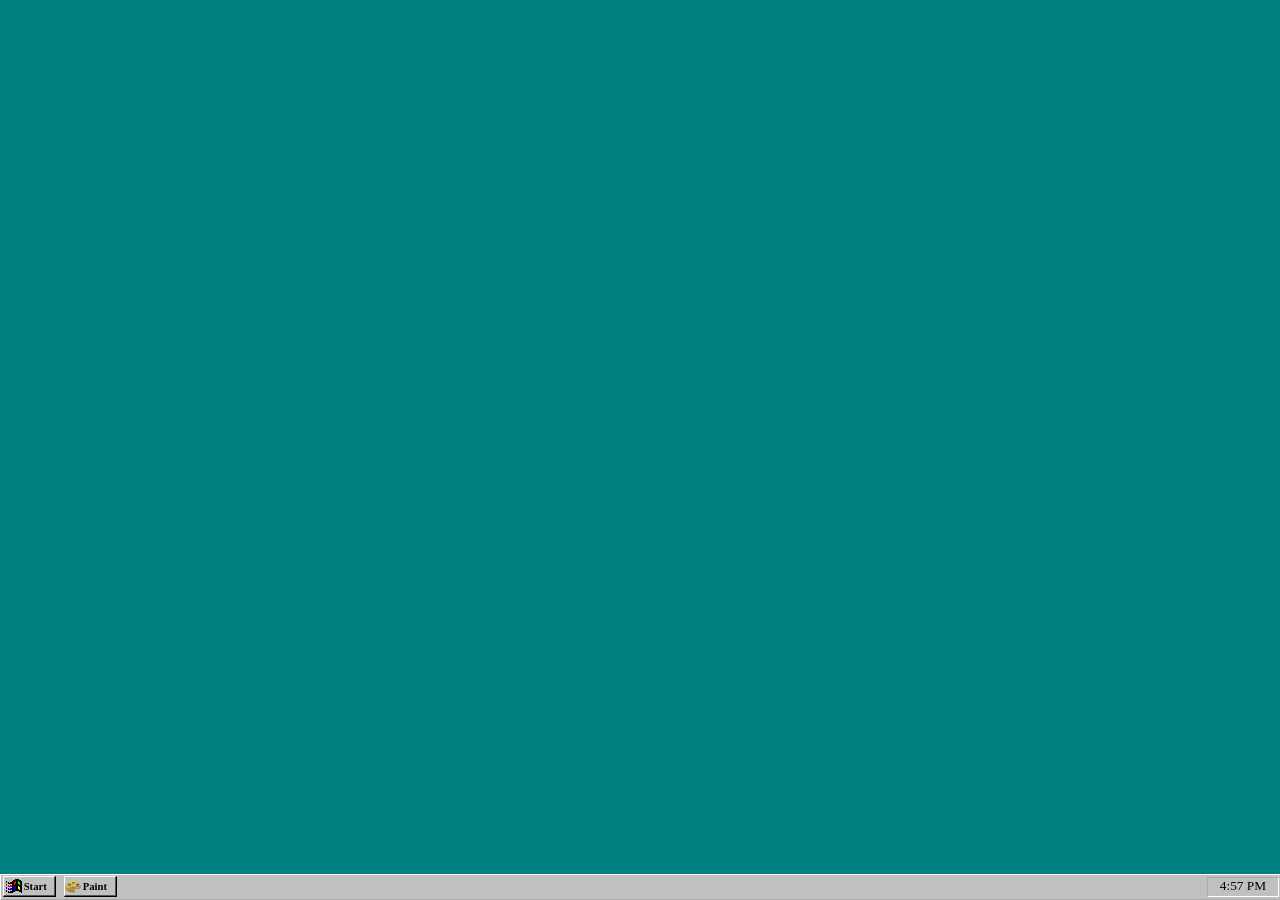
<file: index.htm>
<!DOCTYPE html>
<html>
<head>
	<meta charset="utf-8">
	<link rel="icon" type="image/png" href="system/icons/start.png">
	<title>Windows 95</title>
	<link rel="stylesheet" type="text/css" href="system/win95.css">
	<link rel="stylesheet" type="text/css" href="system/window.css">
	<link rel="stylesheet" type="text/css" href="system/widgets.css">
	<link rel="stylesheet" type="text/css" href="system/taskbar.css">
	<link rel="stylesheet" type="text/css" href="mspaint.css">
	<link rel="stylesheet" type="text/css" href="system/start.css">
	<link rel="stylesheet" type="text/css" href="system/jquery.css">
	<link rel="stylesheet" type="text/css" href="system/bsod.css">
	<link rel="stylesheet" type="text/css" href="system/controls.css">
	<!--<link rel="stylesheet" type="text/css" href="webkit.css">-->
	<script src="system/jquery.js"></script>
	<script src="system/jquery-ui/jquery-ui.min.js"></script>
	<script src="system/win95.js"></script>
	<script src="system/widgets.js"></script>
	<script src="system/clock.js"></script>
</head>
<body onload="updateClock(); setInterval('updateClock()', 1000 );">
	<!--makeWindow('system/icons/start.png', 'Test1', 'tests/iframe.htm', true);-->
	<noscript>
		<div class="bsod_container">
			<div class="bsod_textcont">
				<p class="bsod_title">Windows 95</p>
				<p class="bsod_p">An error has occurred. To continue:</p>
				<p class="bsod_p">Press F5 to restart your computer. If you do this,<br>
					you will lose any unsaved information in all open applications.</p>
					<p class="bsod_p">Error: JAVASCRIPT_NOT_ENABLED</p>
					<p class="bsod_press">Press F5 to continue _</p>
				</div>
			</div>
		</noscript>
		<!-- Taskbar -->
		<div id="win_taskbar">
			<!-- Start Button -->
			<div id="win_start_button">
				<img src="system/icons/start.png" id="win_start_icon" alt="Windows Logo">
				<span id="win_start_text">Start</span>
			</div>
			<!-- Taskbar Buttons -->
			<div id="win_tb_placeholder" type="button" onclick="return win_paint_onclick()">
				<div id="win_paint" type="button">
					<img src="system/images/mspaint.png" id="win_paint_icon">
					<span id="win_paint_text">Paint</span>
				</div>
				<script language="javascript" type="text/javascript">
				function win_paint_onclick()
				{
					window.location.href = "project7.html";
				}
				</script>
			</div><!-- This is here to provide a target for the taskbar addition function -->
			<!--<div class="win_tb_button win_tb_button_inactive" id="win_tb_win_1">
			<div class="win_tb_icon">
			<img src="system/icons/start.png">
		</div>
		<div class="win_tb_text">
		Inactive Window
	</div>
</div>
<div class="win_tb_button win_tb_button_active" id="win_tb_win_2">
<div class="win_tb_icon">
<img src="system/icons/start.png">
</div>
<div class="win_tb_text">
Active Window
</div>
</div>-->

<!-- System Tray -->
<div id="win_systray">
	<span id="win_clock">&nbsp;</span>
</div>
</div>
<!-- Start Menu -->
<div id="win_start">
	<div id="win_start_banner">
		<img src="system/icons/start_banner.png" alt="Windows 95" id="win_start_banner_img">
	</div>
	<!-- Start Menu Top-level List -->
	<div id="win_start_tli_cont">
		<!-- Programs -->
		<div id="win_start_tli_programs" class="win_start_toplevel_item">
			<img src="system/icons/programs24.png" alt="Programs" class="win_start_tliicon">
			<span class="win_start_tlitext"><u>P</u>rograms</span>
		</div>
		<!-- Documents -->
		<div id="win_start_tli_documents" class="win_start_toplevel_item">
			<img src="system/icons/documents24.png" alt="Documents" class="win_start_tliicon">
			<span class="win_start_tlitext"><u>D</u>ocuments</span>
		</div>
		<!-- Settings -->
		<div id="win_start_tli_settings" class="win_start_toplevel_item">
			<img src="system/icons/settings24.png" alt="Settings" class="win_start_tliicon">
			<span class="win_start_tlitext"><u>S</u>ettings</span>
		</div>
		<!-- Find -->
		<div id="win_start_tli_find" class="win_start_toplevel_item">
			<img src="system/icons/find24.png" alt="Find" class="win_start_tliicon">
			<span class="win_start_tlitext"><u>F</u>ind</span>
		</div>
		<!-- Help -->
		<div id="win_start_tli_help" class="win_start_toplevel_item">
			<img src="system/icons/help24.png" alt="Help" class="win_start_tliicon">
			<span class="win_start_tlitext"><u>H</u>elp</span>
		</div>
		<!-- Run -->
		<div id="win_start_tli_run" class="win_start_toplevel_item" onClick="run(true)">
			<img src="system/icons/run24.png" alt="Run..." class="win_start_tliicon">
			<span class="win_start_tlitext"><u>R</u>un...</span>
		</div>
		<!-- Divider -->
		<div class="win_start_divider">
			<div class="win_start_d1"></div>
			<div class="win_start_d2"></div>
		</div>
		<!-- Shut Down -->
		<div id="win_start_tli_shutdown" class="win_start_toplevel_item">
			<img src="system/icons/shutdown24.png" alt="Shut Down..." class="win_start_tliicon">
			<span class="win_start_tlitext">Sh<u>u</u>t Down...</span>
		</div>
	</div>
</div>
<div id="win_container">
	<div id="win_placeholder"></div><!-- This is here to provide a target for the window creation function -->

</div>
<div id="win_overlay">

</div>
</body>
</html>
</file>
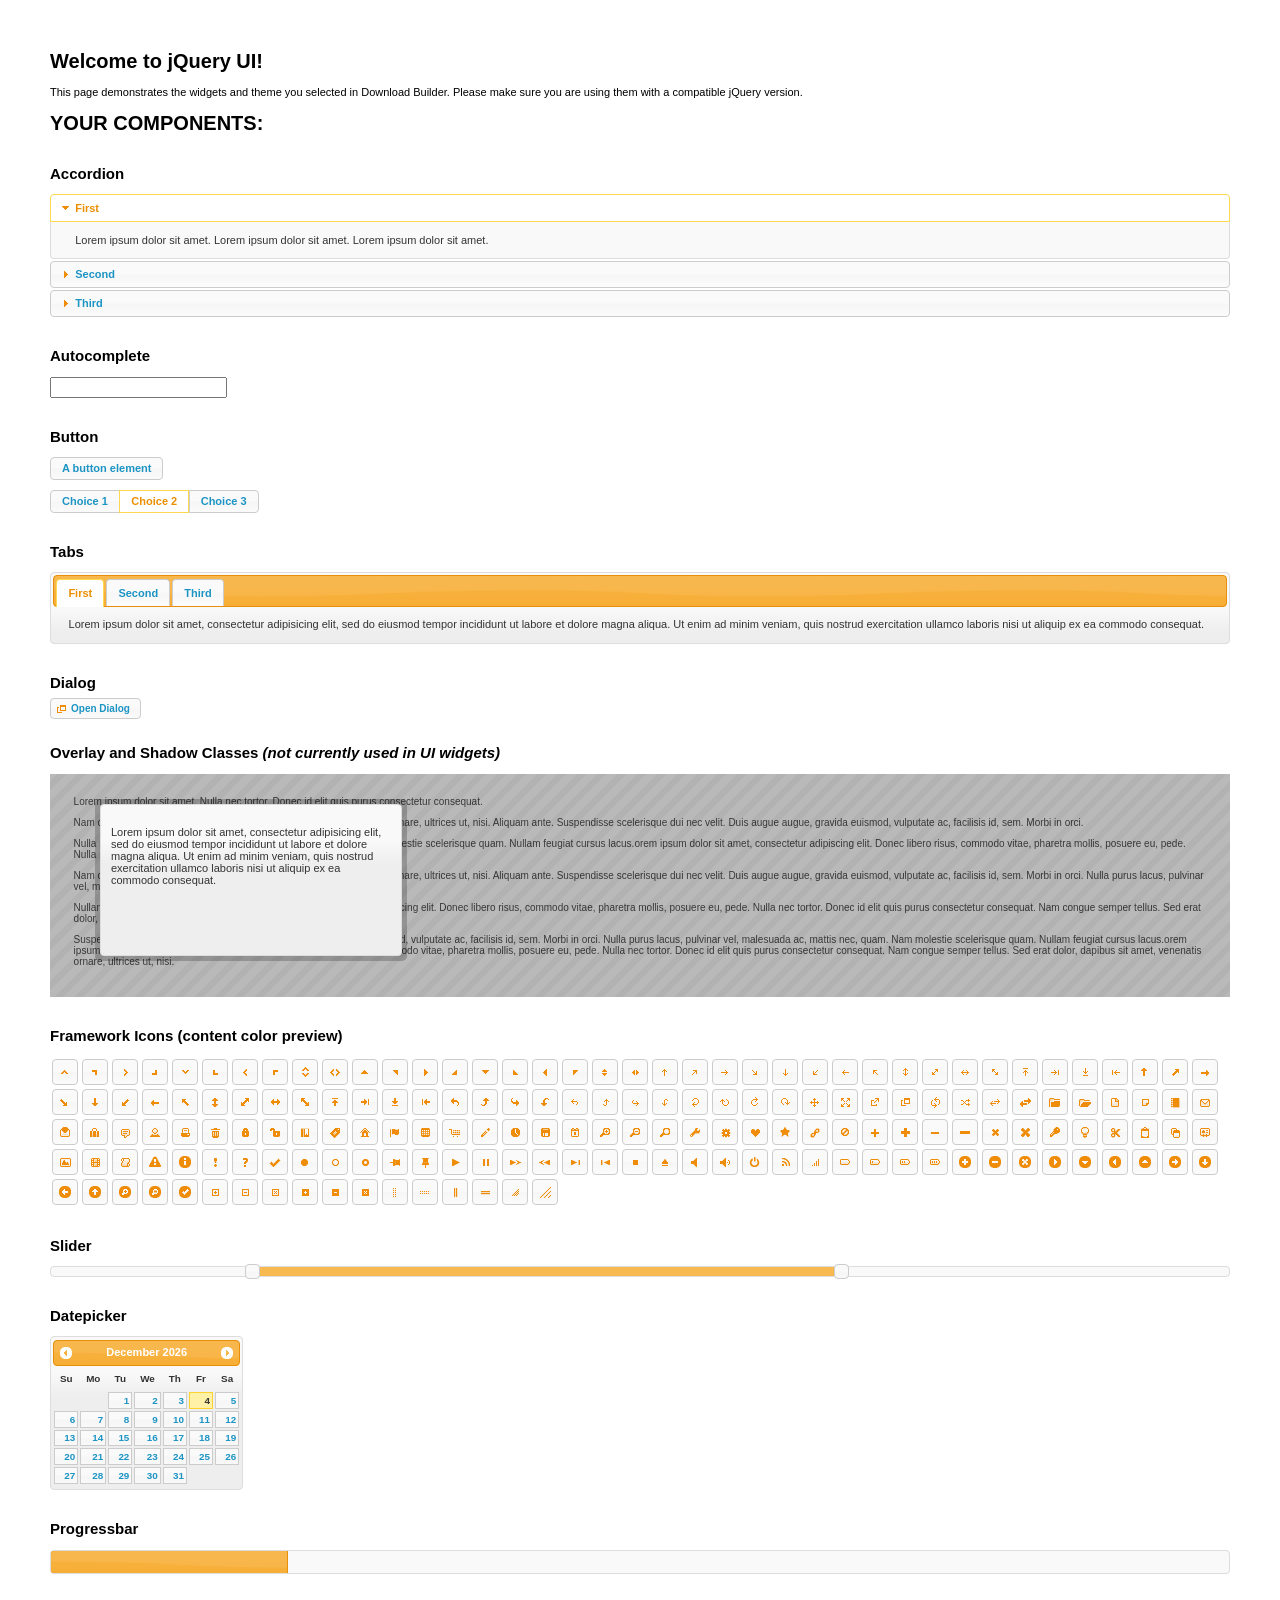
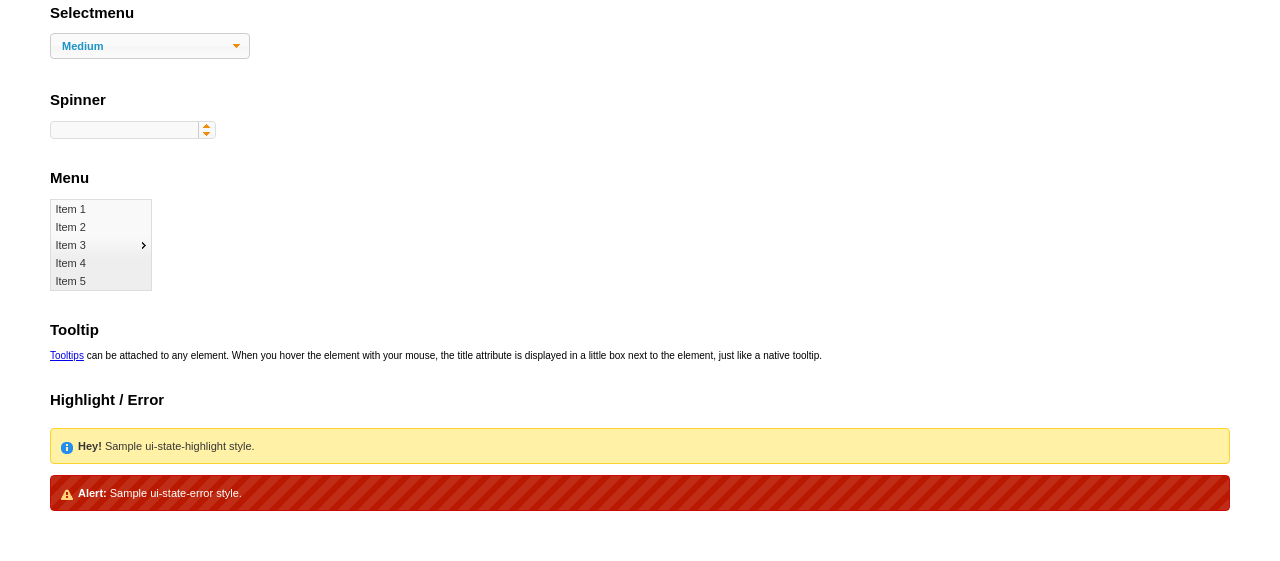
<file: system/jquery-ui/index.html>
<!doctype html>
<html lang="us">
<head>
	<meta charset="utf-8">
	<title>jQuery UI Example Page</title>
	<link href="jquery-ui.css" rel="stylesheet">
	<style>
	body{
		font: 62.5% "Trebuchet MS", sans-serif;
		margin: 50px;
	}
	.demoHeaders {
		margin-top: 2em;
	}
	#dialog-link {
		padding: .4em 1em .4em 20px;
		text-decoration: none;
		position: relative;
	}
	#dialog-link span.ui-icon {
		margin: 0 5px 0 0;
		position: absolute;
		left: .2em;
		top: 50%;
		margin-top: -8px;
	}
	#icons {
		margin: 0;
		padding: 0;
	}
	#icons li {
		margin: 2px;
		position: relative;
		padding: 4px 0;
		cursor: pointer;
		float: left;
		list-style: none;
	}
	#icons span.ui-icon {
		float: left;
		margin: 0 4px;
	}
	.fakewindowcontain .ui-widget-overlay {
		position: absolute;
	}
	select {
		width: 200px;
	}
	</style>
</head>
<body>

<h1>Welcome to jQuery UI!</h1>

<div class="ui-widget">
	<p>This page demonstrates the widgets and theme you selected in Download Builder. Please make sure you are using them with a compatible jQuery version.</p>
</div>

<h1>YOUR COMPONENTS:</h1>


<!-- Accordion -->
<h2 class="demoHeaders">Accordion</h2>
<div id="accordion">
	<h3>First</h3>
	<div>Lorem ipsum dolor sit amet. Lorem ipsum dolor sit amet. Lorem ipsum dolor sit amet.</div>
	<h3>Second</h3>
	<div>Phasellus mattis tincidunt nibh.</div>
	<h3>Third</h3>
	<div>Nam dui erat, auctor a, dignissim quis.</div>
</div>



<!-- Autocomplete -->
<h2 class="demoHeaders">Autocomplete</h2>
<div>
	<input id="autocomplete" title="type &quot;a&quot;">
</div>



<!-- Button -->
<h2 class="demoHeaders">Button</h2>
<button id="button">A button element</button>
<form style="margin-top: 1em;">
	<div id="radioset">
		<input type="radio" id="radio1" name="radio"><label for="radio1">Choice 1</label>
		<input type="radio" id="radio2" name="radio" checked="checked"><label for="radio2">Choice 2</label>
		<input type="radio" id="radio3" name="radio"><label for="radio3">Choice 3</label>
	</div>
</form>



<!-- Tabs -->
<h2 class="demoHeaders">Tabs</h2>
<div id="tabs">
	<ul>
		<li><a href="#tabs-1">First</a></li>
		<li><a href="#tabs-2">Second</a></li>
		<li><a href="#tabs-3">Third</a></li>
	</ul>
	<div id="tabs-1">Lorem ipsum dolor sit amet, consectetur adipisicing elit, sed do eiusmod tempor incididunt ut labore et dolore magna aliqua. Ut enim ad minim veniam, quis nostrud exercitation ullamco laboris nisi ut aliquip ex ea commodo consequat.</div>
	<div id="tabs-2">Phasellus mattis tincidunt nibh. Cras orci urna, blandit id, pretium vel, aliquet ornare, felis. Maecenas scelerisque sem non nisl. Fusce sed lorem in enim dictum bibendum.</div>
	<div id="tabs-3">Nam dui erat, auctor a, dignissim quis, sollicitudin eu, felis. Pellentesque nisi urna, interdum eget, sagittis et, consequat vestibulum, lacus. Mauris porttitor ullamcorper augue.</div>
</div>



<!-- Dialog NOTE: Dialog is not generated by UI in this demo so it can be visually styled in themeroller-->
<h2 class="demoHeaders">Dialog</h2>
<p><a href="#" id="dialog-link" class="ui-state-default ui-corner-all"><span class="ui-icon ui-icon-newwin"></span>Open Dialog</a></p>

<h2 class="demoHeaders">Overlay and Shadow Classes <em>(not currently used in UI widgets)</em></h2>
<div style="position: relative; width: 96%; height: 200px; padding:1% 2%; overflow:hidden;" class="fakewindowcontain">
	<p>Lorem ipsum dolor sit amet,  Nulla nec tortor. Donec id elit quis purus consectetur consequat. </p><p>Nam congue semper tellus. Sed erat dolor, dapibus sit amet, venenatis ornare, ultrices ut, nisi. Aliquam ante. Suspendisse scelerisque dui nec velit. Duis augue augue, gravida euismod, vulputate ac, facilisis id, sem. Morbi in orci. </p><p>Nulla purus lacus, pulvinar vel, malesuada ac, mattis nec, quam. Nam molestie scelerisque quam. Nullam feugiat cursus lacus.orem ipsum dolor sit amet, consectetur adipiscing elit. Donec libero risus, commodo vitae, pharetra mollis, posuere eu, pede. Nulla nec tortor. Donec id elit quis purus consectetur consequat. </p><p>Nam congue semper tellus. Sed erat dolor, dapibus sit amet, venenatis ornare, ultrices ut, nisi. Aliquam ante. Suspendisse scelerisque dui nec velit. Duis augue augue, gravida euismod, vulputate ac, facilisis id, sem. Morbi in orci. Nulla purus lacus, pulvinar vel, malesuada ac, mattis nec, quam. Nam molestie scelerisque quam. </p><p>Nullam feugiat cursus lacus.orem ipsum dolor sit amet, consectetur adipiscing elit. Donec libero risus, commodo vitae, pharetra mollis, posuere eu, pede. Nulla nec tortor. Donec id elit quis purus consectetur consequat. Nam congue semper tellus. Sed erat dolor, dapibus sit amet, venenatis ornare, ultrices ut, nisi. Aliquam ante. </p><p>Suspendisse scelerisque dui nec velit. Duis augue augue, gravida euismod, vulputate ac, facilisis id, sem. Morbi in orci. Nulla purus lacus, pulvinar vel, malesuada ac, mattis nec, quam. Nam molestie scelerisque quam. Nullam feugiat cursus lacus.orem ipsum dolor sit amet, consectetur adipiscing elit. Donec libero risus, commodo vitae, pharetra mollis, posuere eu, pede. Nulla nec tortor. Donec id elit quis purus consectetur consequat. Nam congue semper tellus. Sed erat dolor, dapibus sit amet, venenatis ornare, ultrices ut, nisi. </p>

	<!-- ui-dialog -->
	<div class="ui-overlay"><div class="ui-widget-overlay"></div><div class="ui-widget-shadow ui-corner-all" style="width: 302px; height: 152px; position: absolute; left: 50px; top: 30px;"></div></div>
	<div style="position: absolute; width: 280px; height: 130px;left: 50px; top: 30px; padding: 10px;" class="ui-widget ui-widget-content ui-corner-all">
		<div class="ui-dialog-content ui-widget-content" style="background: none; border: 0;">
			<p>Lorem ipsum dolor sit amet, consectetur adipisicing elit, sed do eiusmod tempor incididunt ut labore et dolore magna aliqua. Ut enim ad minim veniam, quis nostrud exercitation ullamco laboris nisi ut aliquip ex ea commodo consequat.</p>
		</div>
	</div>

</div>

<!-- ui-dialog -->
<div id="dialog" title="Dialog Title">
	<p>Lorem ipsum dolor sit amet, consectetur adipisicing elit, sed do eiusmod tempor incididunt ut labore et dolore magna aliqua. Ut enim ad minim veniam, quis nostrud exercitation ullamco laboris nisi ut aliquip ex ea commodo consequat.</p>
</div>



<h2 class="demoHeaders">Framework Icons (content color preview)</h2>
<ul id="icons" class="ui-widget ui-helper-clearfix">
	<li class="ui-state-default ui-corner-all" title=".ui-icon-carat-1-n"><span class="ui-icon ui-icon-carat-1-n"></span></li>
	<li class="ui-state-default ui-corner-all" title=".ui-icon-carat-1-ne"><span class="ui-icon ui-icon-carat-1-ne"></span></li>
	<li class="ui-state-default ui-corner-all" title=".ui-icon-carat-1-e"><span class="ui-icon ui-icon-carat-1-e"></span></li>
	<li class="ui-state-default ui-corner-all" title=".ui-icon-carat-1-se"><span class="ui-icon ui-icon-carat-1-se"></span></li>
	<li class="ui-state-default ui-corner-all" title=".ui-icon-carat-1-s"><span class="ui-icon ui-icon-carat-1-s"></span></li>
	<li class="ui-state-default ui-corner-all" title=".ui-icon-carat-1-sw"><span class="ui-icon ui-icon-carat-1-sw"></span></li>
	<li class="ui-state-default ui-corner-all" title=".ui-icon-carat-1-w"><span class="ui-icon ui-icon-carat-1-w"></span></li>
	<li class="ui-state-default ui-corner-all" title=".ui-icon-carat-1-nw"><span class="ui-icon ui-icon-carat-1-nw"></span></li>
	<li class="ui-state-default ui-corner-all" title=".ui-icon-carat-2-n-s"><span class="ui-icon ui-icon-carat-2-n-s"></span></li>
	<li class="ui-state-default ui-corner-all" title=".ui-icon-carat-2-e-w"><span class="ui-icon ui-icon-carat-2-e-w"></span></li>
	<li class="ui-state-default ui-corner-all" title=".ui-icon-triangle-1-n"><span class="ui-icon ui-icon-triangle-1-n"></span></li>
	<li class="ui-state-default ui-corner-all" title=".ui-icon-triangle-1-ne"><span class="ui-icon ui-icon-triangle-1-ne"></span></li>
	<li class="ui-state-default ui-corner-all" title=".ui-icon-triangle-1-e"><span class="ui-icon ui-icon-triangle-1-e"></span></li>
	<li class="ui-state-default ui-corner-all" title=".ui-icon-triangle-1-se"><span class="ui-icon ui-icon-triangle-1-se"></span></li>
	<li class="ui-state-default ui-corner-all" title=".ui-icon-triangle-1-s"><span class="ui-icon ui-icon-triangle-1-s"></span></li>
	<li class="ui-state-default ui-corner-all" title=".ui-icon-triangle-1-sw"><span class="ui-icon ui-icon-triangle-1-sw"></span></li>
	<li class="ui-state-default ui-corner-all" title=".ui-icon-triangle-1-w"><span class="ui-icon ui-icon-triangle-1-w"></span></li>
	<li class="ui-state-default ui-corner-all" title=".ui-icon-triangle-1-nw"><span class="ui-icon ui-icon-triangle-1-nw"></span></li>
	<li class="ui-state-default ui-corner-all" title=".ui-icon-triangle-2-n-s"><span class="ui-icon ui-icon-triangle-2-n-s"></span></li>
	<li class="ui-state-default ui-corner-all" title=".ui-icon-triangle-2-e-w"><span class="ui-icon ui-icon-triangle-2-e-w"></span></li>
	<li class="ui-state-default ui-corner-all" title=".ui-icon-arrow-1-n"><span class="ui-icon ui-icon-arrow-1-n"></span></li>
	<li class="ui-state-default ui-corner-all" title=".ui-icon-arrow-1-ne"><span class="ui-icon ui-icon-arrow-1-ne"></span></li>
	<li class="ui-state-default ui-corner-all" title=".ui-icon-arrow-1-e"><span class="ui-icon ui-icon-arrow-1-e"></span></li>
	<li class="ui-state-default ui-corner-all" title=".ui-icon-arrow-1-se"><span class="ui-icon ui-icon-arrow-1-se"></span></li>
	<li class="ui-state-default ui-corner-all" title=".ui-icon-arrow-1-s"><span class="ui-icon ui-icon-arrow-1-s"></span></li>
	<li class="ui-state-default ui-corner-all" title=".ui-icon-arrow-1-sw"><span class="ui-icon ui-icon-arrow-1-sw"></span></li>
	<li class="ui-state-default ui-corner-all" title=".ui-icon-arrow-1-w"><span class="ui-icon ui-icon-arrow-1-w"></span></li>
	<li class="ui-state-default ui-corner-all" title=".ui-icon-arrow-1-nw"><span class="ui-icon ui-icon-arrow-1-nw"></span></li>
	<li class="ui-state-default ui-corner-all" title=".ui-icon-arrow-2-n-s"><span class="ui-icon ui-icon-arrow-2-n-s"></span></li>
	<li class="ui-state-default ui-corner-all" title=".ui-icon-arrow-2-ne-sw"><span class="ui-icon ui-icon-arrow-2-ne-sw"></span></li>
	<li class="ui-state-default ui-corner-all" title=".ui-icon-arrow-2-e-w"><span class="ui-icon ui-icon-arrow-2-e-w"></span></li>
	<li class="ui-state-default ui-corner-all" title=".ui-icon-arrow-2-se-nw"><span class="ui-icon ui-icon-arrow-2-se-nw"></span></li>
	<li class="ui-state-default ui-corner-all" title=".ui-icon-arrowstop-1-n"><span class="ui-icon ui-icon-arrowstop-1-n"></span></li>
	<li class="ui-state-default ui-corner-all" title=".ui-icon-arrowstop-1-e"><span class="ui-icon ui-icon-arrowstop-1-e"></span></li>
	<li class="ui-state-default ui-corner-all" title=".ui-icon-arrowstop-1-s"><span class="ui-icon ui-icon-arrowstop-1-s"></span></li>
	<li class="ui-state-default ui-corner-all" title=".ui-icon-arrowstop-1-w"><span class="ui-icon ui-icon-arrowstop-1-w"></span></li>
	<li class="ui-state-default ui-corner-all" title=".ui-icon-arrowthick-1-n"><span class="ui-icon ui-icon-arrowthick-1-n"></span></li>
	<li class="ui-state-default ui-corner-all" title=".ui-icon-arrowthick-1-ne"><span class="ui-icon ui-icon-arrowthick-1-ne"></span></li>
	<li class="ui-state-default ui-corner-all" title=".ui-icon-arrowthick-1-e"><span class="ui-icon ui-icon-arrowthick-1-e"></span></li>
	<li class="ui-state-default ui-corner-all" title=".ui-icon-arrowthick-1-se"><span class="ui-icon ui-icon-arrowthick-1-se"></span></li>
	<li class="ui-state-default ui-corner-all" title=".ui-icon-arrowthick-1-s"><span class="ui-icon ui-icon-arrowthick-1-s"></span></li>
	<li class="ui-state-default ui-corner-all" title=".ui-icon-arrowthick-1-sw"><span class="ui-icon ui-icon-arrowthick-1-sw"></span></li>
	<li class="ui-state-default ui-corner-all" title=".ui-icon-arrowthick-1-w"><span class="ui-icon ui-icon-arrowthick-1-w"></span></li>
	<li class="ui-state-default ui-corner-all" title=".ui-icon-arrowthick-1-nw"><span class="ui-icon ui-icon-arrowthick-1-nw"></span></li>
	<li class="ui-state-default ui-corner-all" title=".ui-icon-arrowthick-2-n-s"><span class="ui-icon ui-icon-arrowthick-2-n-s"></span></li>
	<li class="ui-state-default ui-corner-all" title=".ui-icon-arrowthick-2-ne-sw"><span class="ui-icon ui-icon-arrowthick-2-ne-sw"></span></li>
	<li class="ui-state-default ui-corner-all" title=".ui-icon-arrowthick-2-e-w"><span class="ui-icon ui-icon-arrowthick-2-e-w"></span></li>
	<li class="ui-state-default ui-corner-all" title=".ui-icon-arrowthick-2-se-nw"><span class="ui-icon ui-icon-arrowthick-2-se-nw"></span></li>
	<li class="ui-state-default ui-corner-all" title=".ui-icon-arrowthickstop-1-n"><span class="ui-icon ui-icon-arrowthickstop-1-n"></span></li>
	<li class="ui-state-default ui-corner-all" title=".ui-icon-arrowthickstop-1-e"><span class="ui-icon ui-icon-arrowthickstop-1-e"></span></li>
	<li class="ui-state-default ui-corner-all" title=".ui-icon-arrowthickstop-1-s"><span class="ui-icon ui-icon-arrowthickstop-1-s"></span></li>
	<li class="ui-state-default ui-corner-all" title=".ui-icon-arrowthickstop-1-w"><span class="ui-icon ui-icon-arrowthickstop-1-w"></span></li>
	<li class="ui-state-default ui-corner-all" title=".ui-icon-arrowreturnthick-1-w"><span class="ui-icon ui-icon-arrowreturnthick-1-w"></span></li>
	<li class="ui-state-default ui-corner-all" title=".ui-icon-arrowreturnthick-1-n"><span class="ui-icon ui-icon-arrowreturnthick-1-n"></span></li>
	<li class="ui-state-default ui-corner-all" title=".ui-icon-arrowreturnthick-1-e"><span class="ui-icon ui-icon-arrowreturnthick-1-e"></span></li>
	<li class="ui-state-default ui-corner-all" title=".ui-icon-arrowreturnthick-1-s"><span class="ui-icon ui-icon-arrowreturnthick-1-s"></span></li>
	<li class="ui-state-default ui-corner-all" title=".ui-icon-arrowreturn-1-w"><span class="ui-icon ui-icon-arrowreturn-1-w"></span></li>
	<li class="ui-state-default ui-corner-all" title=".ui-icon-arrowreturn-1-n"><span class="ui-icon ui-icon-arrowreturn-1-n"></span></li>
	<li class="ui-state-default ui-corner-all" title=".ui-icon-arrowreturn-1-e"><span class="ui-icon ui-icon-arrowreturn-1-e"></span></li>
	<li class="ui-state-default ui-corner-all" title=".ui-icon-arrowreturn-1-s"><span class="ui-icon ui-icon-arrowreturn-1-s"></span></li>
	<li class="ui-state-default ui-corner-all" title=".ui-icon-arrowrefresh-1-w"><span class="ui-icon ui-icon-arrowrefresh-1-w"></span></li>
	<li class="ui-state-default ui-corner-all" title=".ui-icon-arrowrefresh-1-n"><span class="ui-icon ui-icon-arrowrefresh-1-n"></span></li>
	<li class="ui-state-default ui-corner-all" title=".ui-icon-arrowrefresh-1-e"><span class="ui-icon ui-icon-arrowrefresh-1-e"></span></li>
	<li class="ui-state-default ui-corner-all" title=".ui-icon-arrowrefresh-1-s"><span class="ui-icon ui-icon-arrowrefresh-1-s"></span></li>
	<li class="ui-state-default ui-corner-all" title=".ui-icon-arrow-4"><span class="ui-icon ui-icon-arrow-4"></span></li>
	<li class="ui-state-default ui-corner-all" title=".ui-icon-arrow-4-diag"><span class="ui-icon ui-icon-arrow-4-diag"></span></li>
	<li class="ui-state-default ui-corner-all" title=".ui-icon-extlink"><span class="ui-icon ui-icon-extlink"></span></li>
	<li class="ui-state-default ui-corner-all" title=".ui-icon-newwin"><span class="ui-icon ui-icon-newwin"></span></li>
	<li class="ui-state-default ui-corner-all" title=".ui-icon-refresh"><span class="ui-icon ui-icon-refresh"></span></li>
	<li class="ui-state-default ui-corner-all" title=".ui-icon-shuffle"><span class="ui-icon ui-icon-shuffle"></span></li>
	<li class="ui-state-default ui-corner-all" title=".ui-icon-transfer-e-w"><span class="ui-icon ui-icon-transfer-e-w"></span></li>
	<li class="ui-state-default ui-corner-all" title=".ui-icon-transferthick-e-w"><span class="ui-icon ui-icon-transferthick-e-w"></span></li>
	<li class="ui-state-default ui-corner-all" title=".ui-icon-folder-collapsed"><span class="ui-icon ui-icon-folder-collapsed"></span></li>
	<li class="ui-state-default ui-corner-all" title=".ui-icon-folder-open"><span class="ui-icon ui-icon-folder-open"></span></li>
	<li class="ui-state-default ui-corner-all" title=".ui-icon-document"><span class="ui-icon ui-icon-document"></span></li>
	<li class="ui-state-default ui-corner-all" title=".ui-icon-document-b"><span class="ui-icon ui-icon-document-b"></span></li>
	<li class="ui-state-default ui-corner-all" title=".ui-icon-note"><span class="ui-icon ui-icon-note"></span></li>
	<li class="ui-state-default ui-corner-all" title=".ui-icon-mail-closed"><span class="ui-icon ui-icon-mail-closed"></span></li>
	<li class="ui-state-default ui-corner-all" title=".ui-icon-mail-open"><span class="ui-icon ui-icon-mail-open"></span></li>
	<li class="ui-state-default ui-corner-all" title=".ui-icon-suitcase"><span class="ui-icon ui-icon-suitcase"></span></li>
	<li class="ui-state-default ui-corner-all" title=".ui-icon-comment"><span class="ui-icon ui-icon-comment"></span></li>
	<li class="ui-state-default ui-corner-all" title=".ui-icon-person"><span class="ui-icon ui-icon-person"></span></li>
	<li class="ui-state-default ui-corner-all" title=".ui-icon-print"><span class="ui-icon ui-icon-print"></span></li>
	<li class="ui-state-default ui-corner-all" title=".ui-icon-trash"><span class="ui-icon ui-icon-trash"></span></li>
	<li class="ui-state-default ui-corner-all" title=".ui-icon-locked"><span class="ui-icon ui-icon-locked"></span></li>
	<li class="ui-state-default ui-corner-all" title=".ui-icon-unlocked"><span class="ui-icon ui-icon-unlocked"></span></li>
	<li class="ui-state-default ui-corner-all" title=".ui-icon-bookmark"><span class="ui-icon ui-icon-bookmark"></span></li>
	<li class="ui-state-default ui-corner-all" title=".ui-icon-tag"><span class="ui-icon ui-icon-tag"></span></li>
	<li class="ui-state-default ui-corner-all" title=".ui-icon-home"><span class="ui-icon ui-icon-home"></span></li>
	<li class="ui-state-default ui-corner-all" title=".ui-icon-flag"><span class="ui-icon ui-icon-flag"></span></li>
	<li class="ui-state-default ui-corner-all" title=".ui-icon-calculator"><span class="ui-icon ui-icon-calculator"></span></li>
	<li class="ui-state-default ui-corner-all" title=".ui-icon-cart"><span class="ui-icon ui-icon-cart"></span></li>
	<li class="ui-state-default ui-corner-all" title=".ui-icon-pencil"><span class="ui-icon ui-icon-pencil"></span></li>
	<li class="ui-state-default ui-corner-all" title=".ui-icon-clock"><span class="ui-icon ui-icon-clock"></span></li>
	<li class="ui-state-default ui-corner-all" title=".ui-icon-disk"><span class="ui-icon ui-icon-disk"></span></li>
	<li class="ui-state-default ui-corner-all" title=".ui-icon-calendar"><span class="ui-icon ui-icon-calendar"></span></li>
	<li class="ui-state-default ui-corner-all" title=".ui-icon-zoomin"><span class="ui-icon ui-icon-zoomin"></span></li>
	<li class="ui-state-default ui-corner-all" title=".ui-icon-zoomout"><span class="ui-icon ui-icon-zoomout"></span></li>
	<li class="ui-state-default ui-corner-all" title=".ui-icon-search"><span class="ui-icon ui-icon-search"></span></li>
	<li class="ui-state-default ui-corner-all" title=".ui-icon-wrench"><span class="ui-icon ui-icon-wrench"></span></li>
	<li class="ui-state-default ui-corner-all" title=".ui-icon-gear"><span class="ui-icon ui-icon-gear"></span></li>
	<li class="ui-state-default ui-corner-all" title=".ui-icon-heart"><span class="ui-icon ui-icon-heart"></span></li>
	<li class="ui-state-default ui-corner-all" title=".ui-icon-star"><span class="ui-icon ui-icon-star"></span></li>
	<li class="ui-state-default ui-corner-all" title=".ui-icon-link"><span class="ui-icon ui-icon-link"></span></li>
	<li class="ui-state-default ui-corner-all" title=".ui-icon-cancel"><span class="ui-icon ui-icon-cancel"></span></li>
	<li class="ui-state-default ui-corner-all" title=".ui-icon-plus"><span class="ui-icon ui-icon-plus"></span></li>
	<li class="ui-state-default ui-corner-all" title=".ui-icon-plusthick"><span class="ui-icon ui-icon-plusthick"></span></li>
	<li class="ui-state-default ui-corner-all" title=".ui-icon-minus"><span class="ui-icon ui-icon-minus"></span></li>
	<li class="ui-state-default ui-corner-all" title=".ui-icon-minusthick"><span class="ui-icon ui-icon-minusthick"></span></li>
	<li class="ui-state-default ui-corner-all" title=".ui-icon-close"><span class="ui-icon ui-icon-close"></span></li>
	<li class="ui-state-default ui-corner-all" title=".ui-icon-closethick"><span class="ui-icon ui-icon-closethick"></span></li>
	<li class="ui-state-default ui-corner-all" title=".ui-icon-key"><span class="ui-icon ui-icon-key"></span></li>
	<li class="ui-state-default ui-corner-all" title=".ui-icon-lightbulb"><span class="ui-icon ui-icon-lightbulb"></span></li>
	<li class="ui-state-default ui-corner-all" title=".ui-icon-scissors"><span class="ui-icon ui-icon-scissors"></span></li>
	<li class="ui-state-default ui-corner-all" title=".ui-icon-clipboard"><span class="ui-icon ui-icon-clipboard"></span></li>
	<li class="ui-state-default ui-corner-all" title=".ui-icon-copy"><span class="ui-icon ui-icon-copy"></span></li>
	<li class="ui-state-default ui-corner-all" title=".ui-icon-contact"><span class="ui-icon ui-icon-contact"></span></li>
	<li class="ui-state-default ui-corner-all" title=".ui-icon-image"><span class="ui-icon ui-icon-image"></span></li>
	<li class="ui-state-default ui-corner-all" title=".ui-icon-video"><span class="ui-icon ui-icon-video"></span></li>
	<li class="ui-state-default ui-corner-all" title=".ui-icon-script"><span class="ui-icon ui-icon-script"></span></li>
	<li class="ui-state-default ui-corner-all" title=".ui-icon-alert"><span class="ui-icon ui-icon-alert"></span></li>
	<li class="ui-state-default ui-corner-all" title=".ui-icon-info"><span class="ui-icon ui-icon-info"></span></li>
	<li class="ui-state-default ui-corner-all" title=".ui-icon-notice"><span class="ui-icon ui-icon-notice"></span></li>
	<li class="ui-state-default ui-corner-all" title=".ui-icon-help"><span class="ui-icon ui-icon-help"></span></li>
	<li class="ui-state-default ui-corner-all" title=".ui-icon-check"><span class="ui-icon ui-icon-check"></span></li>
	<li class="ui-state-default ui-corner-all" title=".ui-icon-bullet"><span class="ui-icon ui-icon-bullet"></span></li>
	<li class="ui-state-default ui-corner-all" title=".ui-icon-radio-off"><span class="ui-icon ui-icon-radio-off"></span></li>
	<li class="ui-state-default ui-corner-all" title=".ui-icon-radio-on"><span class="ui-icon ui-icon-radio-on"></span></li>
	<li class="ui-state-default ui-corner-all" title=".ui-icon-pin-w"><span class="ui-icon ui-icon-pin-w"></span></li>
	<li class="ui-state-default ui-corner-all" title=".ui-icon-pin-s"><span class="ui-icon ui-icon-pin-s"></span></li>
	<li class="ui-state-default ui-corner-all" title=".ui-icon-play"><span class="ui-icon ui-icon-play"></span></li>
	<li class="ui-state-default ui-corner-all" title=".ui-icon-pause"><span class="ui-icon ui-icon-pause"></span></li>
	<li class="ui-state-default ui-corner-all" title=".ui-icon-seek-next"><span class="ui-icon ui-icon-seek-next"></span></li>
	<li class="ui-state-default ui-corner-all" title=".ui-icon-seek-prev"><span class="ui-icon ui-icon-seek-prev"></span></li>
	<li class="ui-state-default ui-corner-all" title=".ui-icon-seek-end"><span class="ui-icon ui-icon-seek-end"></span></li>
	<li class="ui-state-default ui-corner-all" title=".ui-icon-seek-first"><span class="ui-icon ui-icon-seek-first"></span></li>
	<li class="ui-state-default ui-corner-all" title=".ui-icon-stop"><span class="ui-icon ui-icon-stop"></span></li>
	<li class="ui-state-default ui-corner-all" title=".ui-icon-eject"><span class="ui-icon ui-icon-eject"></span></li>
	<li class="ui-state-default ui-corner-all" title=".ui-icon-volume-off"><span class="ui-icon ui-icon-volume-off"></span></li>
	<li class="ui-state-default ui-corner-all" title=".ui-icon-volume-on"><span class="ui-icon ui-icon-volume-on"></span></li>
	<li class="ui-state-default ui-corner-all" title=".ui-icon-power"><span class="ui-icon ui-icon-power"></span></li>
	<li class="ui-state-default ui-corner-all" title=".ui-icon-signal-diag"><span class="ui-icon ui-icon-signal-diag"></span></li>
	<li class="ui-state-default ui-corner-all" title=".ui-icon-signal"><span class="ui-icon ui-icon-signal"></span></li>
	<li class="ui-state-default ui-corner-all" title=".ui-icon-battery-0"><span class="ui-icon ui-icon-battery-0"></span></li>
	<li class="ui-state-default ui-corner-all" title=".ui-icon-battery-1"><span class="ui-icon ui-icon-battery-1"></span></li>
	<li class="ui-state-default ui-corner-all" title=".ui-icon-battery-2"><span class="ui-icon ui-icon-battery-2"></span></li>
	<li class="ui-state-default ui-corner-all" title=".ui-icon-battery-3"><span class="ui-icon ui-icon-battery-3"></span></li>
	<li class="ui-state-default ui-corner-all" title=".ui-icon-circle-plus"><span class="ui-icon ui-icon-circle-plus"></span></li>
	<li class="ui-state-default ui-corner-all" title=".ui-icon-circle-minus"><span class="ui-icon ui-icon-circle-minus"></span></li>
	<li class="ui-state-default ui-corner-all" title=".ui-icon-circle-close"><span class="ui-icon ui-icon-circle-close"></span></li>
	<li class="ui-state-default ui-corner-all" title=".ui-icon-circle-triangle-e"><span class="ui-icon ui-icon-circle-triangle-e"></span></li>
	<li class="ui-state-default ui-corner-all" title=".ui-icon-circle-triangle-s"><span class="ui-icon ui-icon-circle-triangle-s"></span></li>
	<li class="ui-state-default ui-corner-all" title=".ui-icon-circle-triangle-w"><span class="ui-icon ui-icon-circle-triangle-w"></span></li>
	<li class="ui-state-default ui-corner-all" title=".ui-icon-circle-triangle-n"><span class="ui-icon ui-icon-circle-triangle-n"></span></li>
	<li class="ui-state-default ui-corner-all" title=".ui-icon-circle-arrow-e"><span class="ui-icon ui-icon-circle-arrow-e"></span></li>
	<li class="ui-state-default ui-corner-all" title=".ui-icon-circle-arrow-s"><span class="ui-icon ui-icon-circle-arrow-s"></span></li>
	<li class="ui-state-default ui-corner-all" title=".ui-icon-circle-arrow-w"><span class="ui-icon ui-icon-circle-arrow-w"></span></li>
	<li class="ui-state-default ui-corner-all" title=".ui-icon-circle-arrow-n"><span class="ui-icon ui-icon-circle-arrow-n"></span></li>
	<li class="ui-state-default ui-corner-all" title=".ui-icon-circle-zoomin"><span class="ui-icon ui-icon-circle-zoomin"></span></li>
	<li class="ui-state-default ui-corner-all" title=".ui-icon-circle-zoomout"><span class="ui-icon ui-icon-circle-zoomout"></span></li>
	<li class="ui-state-default ui-corner-all" title=".ui-icon-circle-check"><span class="ui-icon ui-icon-circle-check"></span></li>
	<li class="ui-state-default ui-corner-all" title=".ui-icon-circlesmall-plus"><span class="ui-icon ui-icon-circlesmall-plus"></span></li>
	<li class="ui-state-default ui-corner-all" title=".ui-icon-circlesmall-minus"><span class="ui-icon ui-icon-circlesmall-minus"></span></li>
	<li class="ui-state-default ui-corner-all" title=".ui-icon-circlesmall-close"><span class="ui-icon ui-icon-circlesmall-close"></span></li>
	<li class="ui-state-default ui-corner-all" title=".ui-icon-squaresmall-plus"><span class="ui-icon ui-icon-squaresmall-plus"></span></li>
	<li class="ui-state-default ui-corner-all" title=".ui-icon-squaresmall-minus"><span class="ui-icon ui-icon-squaresmall-minus"></span></li>
	<li class="ui-state-default ui-corner-all" title=".ui-icon-squaresmall-close"><span class="ui-icon ui-icon-squaresmall-close"></span></li>
	<li class="ui-state-default ui-corner-all" title=".ui-icon-grip-dotted-vertical"><span class="ui-icon ui-icon-grip-dotted-vertical"></span></li>
	<li class="ui-state-default ui-corner-all" title=".ui-icon-grip-dotted-horizontal"><span class="ui-icon ui-icon-grip-dotted-horizontal"></span></li>
	<li class="ui-state-default ui-corner-all" title=".ui-icon-grip-solid-vertical"><span class="ui-icon ui-icon-grip-solid-vertical"></span></li>
	<li class="ui-state-default ui-corner-all" title=".ui-icon-grip-solid-horizontal"><span class="ui-icon ui-icon-grip-solid-horizontal"></span></li>
	<li class="ui-state-default ui-corner-all" title=".ui-icon-gripsmall-diagonal-se"><span class="ui-icon ui-icon-gripsmall-diagonal-se"></span></li>
	<li class="ui-state-default ui-corner-all" title=".ui-icon-grip-diagonal-se"><span class="ui-icon ui-icon-grip-diagonal-se"></span></li>
</ul>


<!-- Slider -->
<h2 class="demoHeaders">Slider</h2>
<div id="slider"></div>



<!-- Datepicker -->
<h2 class="demoHeaders">Datepicker</h2>
<div id="datepicker"></div>



<!-- Progressbar -->
<h2 class="demoHeaders">Progressbar</h2>
<div id="progressbar"></div>



<!-- Progressbar -->
<h2 class="demoHeaders">Selectmenu</h2>
<select id="selectmenu">
	<option>Slower</option>
	<option>Slow</option>
	<option selected="selected">Medium</option>
	<option>Fast</option>
	<option>Faster</option>
</select>



<!-- Spinner -->
<h2 class="demoHeaders">Spinner</h2>
<input id="spinner">



<!-- Menu -->
<h2 class="demoHeaders">Menu</h2>
<ul style="width:100px;" id="menu">
	<li>Item 1</li>
	<li>Item 2</li>
	<li>Item 3
		<ul>
			<li>Item 3-1</li>
			<li>Item 3-2</li>
			<li>Item 3-3</li>
			<li>Item 3-4</li>
			<li>Item 3-5</li>
		</ul>
	</li>
	<li>Item 4</li>
	<li>Item 5</li>
</ul>



<!-- Tooltip -->
<h2 class="demoHeaders">Tooltip</h2>
<p id="tooltip">
	<a href="#" title="That&apos;s what this widget is">Tooltips</a> can be attached to any element. When you hover
the element with your mouse, the title attribute is displayed in a little box next to the element, just like a native tooltip.
</p>


<!-- Highlight / Error -->
<h2 class="demoHeaders">Highlight / Error</h2>
<div class="ui-widget">
	<div class="ui-state-highlight ui-corner-all" style="margin-top: 20px; padding: 0 .7em;">
		<p><span class="ui-icon ui-icon-info" style="float: left; margin-right: .3em;"></span>
		<strong>Hey!</strong> Sample ui-state-highlight style.</p>
	</div>
</div>
<br>
<div class="ui-widget">
	<div class="ui-state-error ui-corner-all" style="padding: 0 .7em;">
		<p><span class="ui-icon ui-icon-alert" style="float: left; margin-right: .3em;"></span>
		<strong>Alert:</strong> Sample ui-state-error style.</p>
	</div>
</div>

<script src="external/jquery/jquery.js"></script>
<script src="jquery-ui.js"></script>
<script>

$( "#accordion" ).accordion();



var availableTags = [
	"ActionScript",
	"AppleScript",
	"Asp",
	"BASIC",
	"C",
	"C++",
	"Clojure",
	"COBOL",
	"ColdFusion",
	"Erlang",
	"Fortran",
	"Groovy",
	"Haskell",
	"Java",
	"JavaScript",
	"Lisp",
	"Perl",
	"PHP",
	"Python",
	"Ruby",
	"Scala",
	"Scheme"
];
$( "#autocomplete" ).autocomplete({
	source: availableTags
});



$( "#button" ).button();
$( "#radioset" ).buttonset();



$( "#tabs" ).tabs();



$( "#dialog" ).dialog({
	autoOpen: false,
	width: 400,
	buttons: [
		{
			text: "Ok",
			click: function() {
				$( this ).dialog( "close" );
			}
		},
		{
			text: "Cancel",
			click: function() {
				$( this ).dialog( "close" );
			}
		}
	]
});

// Link to open the dialog
$( "#dialog-link" ).click(function( event ) {
	$( "#dialog" ).dialog( "open" );
	event.preventDefault();
});



$( "#datepicker" ).datepicker({
	inline: true
});



$( "#slider" ).slider({
	range: true,
	values: [ 17, 67 ]
});



$( "#progressbar" ).progressbar({
	value: 20
});



$( "#spinner" ).spinner();



$( "#menu" ).menu();



$( "#tooltip" ).tooltip();



$( "#selectmenu" ).selectmenu();


// Hover states on the static widgets
$( "#dialog-link, #icons li" ).hover(
	function() {
		$( this ).addClass( "ui-state-hover" );
	},
	function() {
		$( this ).removeClass( "ui-state-hover" );
	}
);
</script>
</body>
</html>
</file>
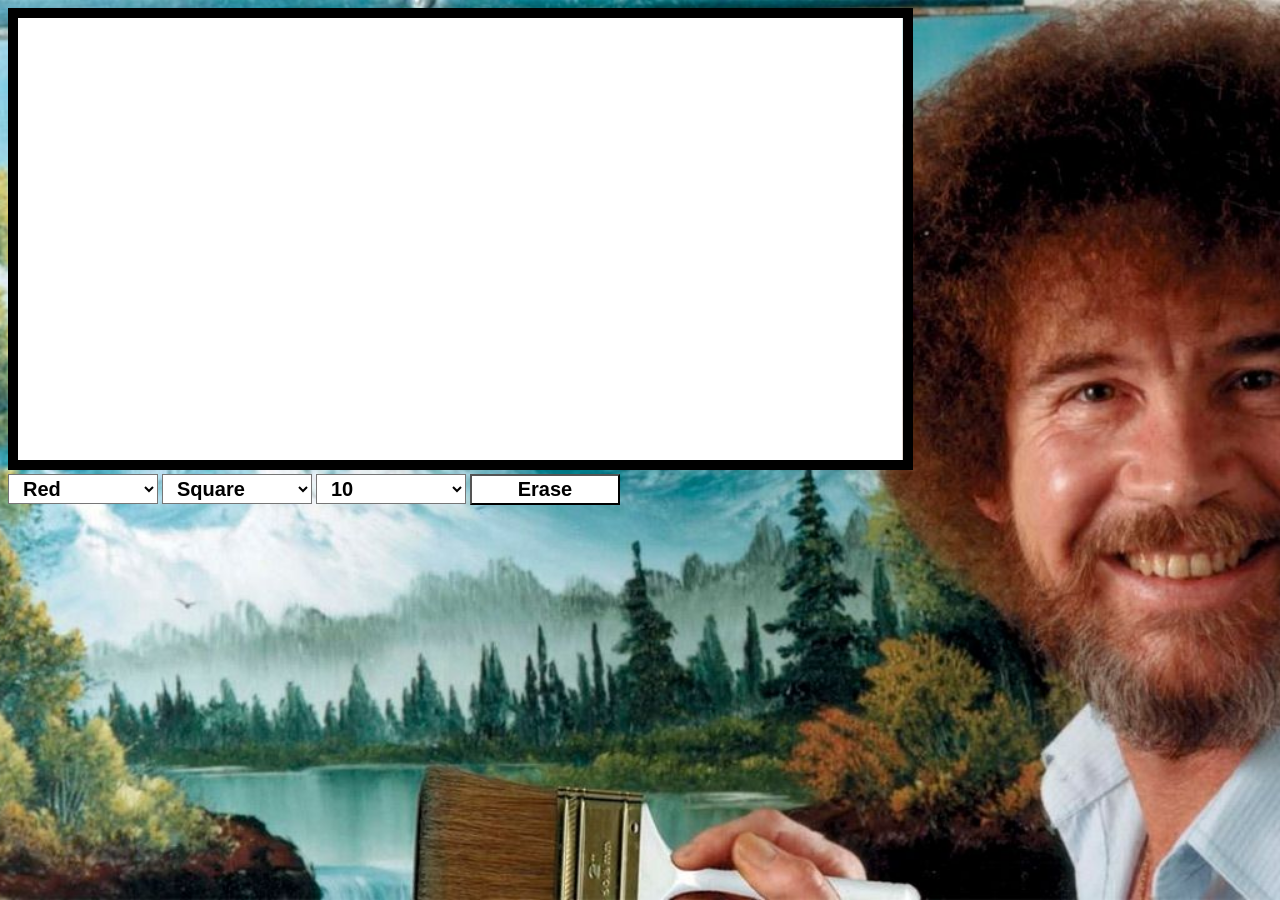
<file: project7.html>
<!DOCTYPE html>
<html>
<head>
    <meta content="text/html;charset=utf-8" http-equiv="Content-Type">
    <link rel="stylesheet" href="project7.css">
    <link rel="icon" href="http://vignette2.wikia.nocookie.net/logo-timeline/images/1/1e/Eski-Windows-6.png/revision/latest?cb=20131218043827">
    <title>
        Microsoft Paint
    </title>
</head>

<body>
  <div id="programcontainer">
    <div id="drawingarea">
      <svg id="screen" width="70%" viewBox="0 0 800 400">
        <rect x="0" y="0" width="800" height="400" fill="white" opacity="1"/>
      </svg>
    </div>
    <div id="optionsarea" class="no-copy">
      <select class="selector" id ="colorSelect">
        <option value="#FF0000">Red</option>
        <option value="#0000FF">Blue</option>
        <option value="#00FF00">Green</option>
        <option value="#FFFF00">Yellow</option>
        <option value="#990099">Purple</option>
        <option value="#ffffff">👌 Eraser</option>
      </select>
      <select class="selector" id ="shapeSelect">
        <option value="square">Square</option>
        <option value="circle">Circle</option>
      </select>
      <select id ="sizeSelect">
        <option value="10">10</option>
        <option value="20">20</option>
        <option value="50">50</option>
        <option value="100">100</option>
        <option value="500">500</option>
      </select>
      <button class="outa" onclick="clearCanvas()">Erase</button>
    </div>
  </div>

<script src="project7.js"></script>
</body>
</html>
</file>
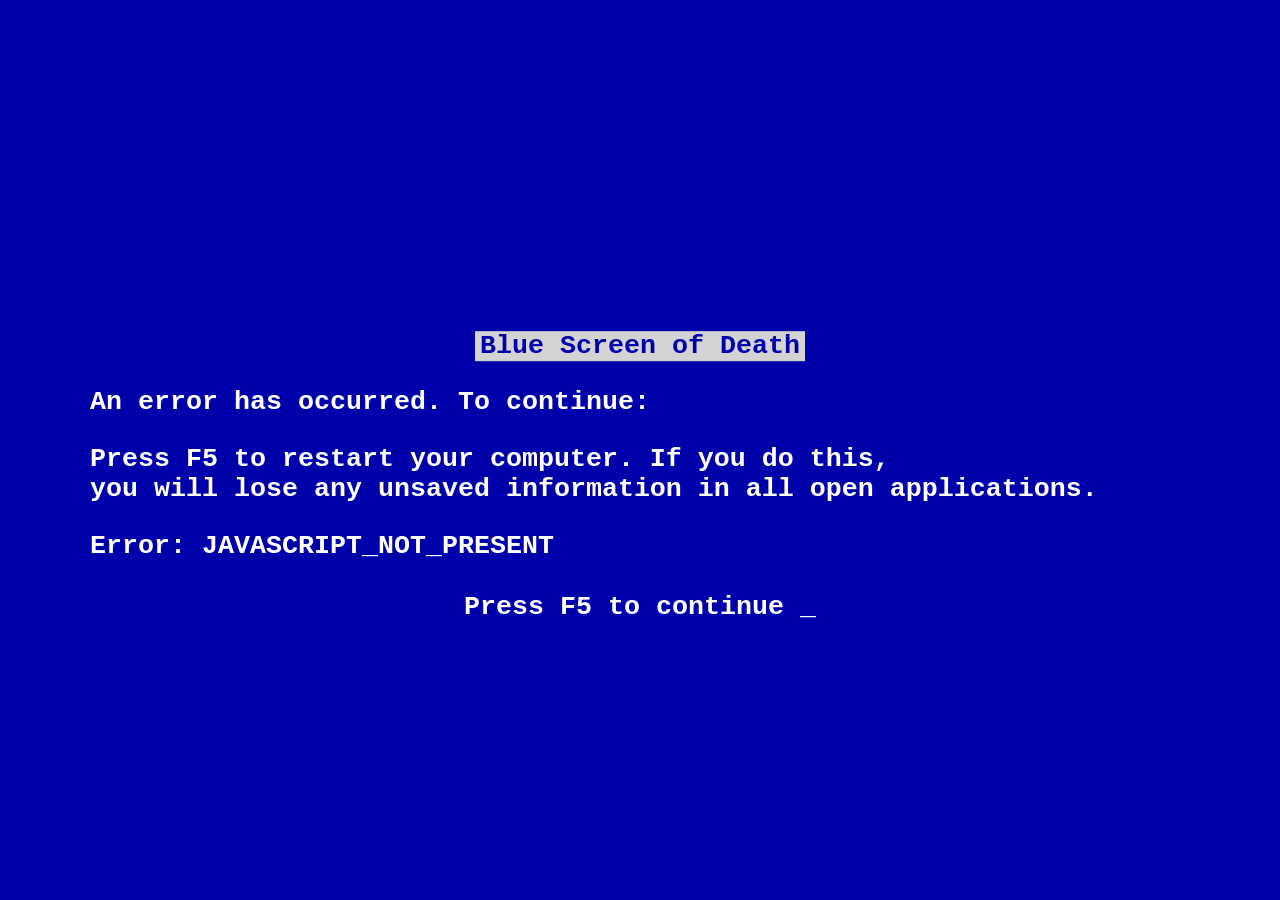
<file: system/bsod.htm>
<!DOCTYPE html>
<html>
	<head>
		<meta charset="utf-8">
		<title>BSOD</title>
		<link rel="stylesheet" type="text/css" href="bsod.css">
		<style>
			body, html {
				margin: 0px;
			}
		</style>
	</head>
	<body>
		<div class="bsod_container">
			<div class="bsod_textcont">
				<p class="bsod_title">Blue Screen of Death</p>
				<p class="bsod_p">An error has occurred. To continue:</p>
				<p class="bsod_p">Press F5 to restart your computer. If you do this,<br>
				you will lose any unsaved information in all open applications.</p>
				<p class="bsod_p">Error: JAVASCRIPT_NOT_PRESENT</p>
				<p class="bsod_press">Press F5 to continue _</p>
			</div>
		</div>
	</body>
</html>
</file>
<file: system/win95.css>
body, html {
	background-color: #008080;
	margin: 0px;
}
#win_container {
	position: absolute;
	width: 100%;
	/*height: 100%;*/
	top: 0px;
	left: 0px;
	/*background-color: red; */
	z-index: 800;
	overflow: hidden;
}
#win_overlay {
	position: absolute;
	width: 100%;
	height: 100%;
	padding: 0px;
	overflow: hidden;
	z-index: 1000000;
	background-image: url('images/overlay.png');
	display: none;
}
.win_titlebar,
.win_titb_text,
.win_titb_icon,
#win_wid_run_container,
#win_wid_debug_container,
#win_wid_winver_container,
.win_wid_container,
#win_taskbar,
#win_start,
.noselect {
    -webkit-touch-callout: none;
    -webkit-user-select: none;
    -khtml-user-select: none;
    -moz-user-select: none;
    -ms-user-select: none;
    user-select: none;
}
.win_underline {
	text-decoration: underline;
}
</file>
<file: system/window.css>
#window_1 {
	width: 500px;
	height: 500px;
	/*position: absolute;
	left: 220px;
	top: 47px;*/
	background-color: white;
	/*z-index: 901;*/
}
#window_2 {
	width: 500px;
	height: 500px;
	background-color: white;
	/*position: absolute;
	left: 200px;
	top: 25px;*/
	/*z-index: 902;*/
}
.win_window {
	border-image-slice: 4 4 4 4;
	border-image-width: 4px 4px 4px 4px;
	border-image-outset: 4px 4px 4px 4px;
	border-image-repeat: stretch stretch;
	border-image-source: url("images/border.png");
	/*display: none;*/
	position: absolute !important; /* must be important because jQuery UI will set it to rel and bad things will happen */
	left: 8px;
	top: 8px;
	height: 300px;
	width: 300px;
	padding: 0px;
}
.win_window_maximized {
	width: 100% !important;
	height: 100% !important;
	border: 0px;
	left: 0px !important;
	top: 0px !important;
}
.win_window_minimized {
	display: none !important;
}
.win_window_active {
	z-index: 1000;
}
.win_window_inactive {
	z-index: 900;
}
.win_titlebar {
	position: relative;
	width: 100%;
	height: 18px;
}
.win_titb_icon {
	position: relative;
	top: 1px;
	left: 1px;
	width: 16px;
	height: 16px;
}
.win_titb_icon > img {
	width: 16px;
	height: 16px;
}
.win_titb_text {
	position: absolute;
	font-family: "Microsoft Sans Serif";
	font-size: 8pt;
	font-weight: bold;
	left: 20px;
	top: 3px;
	cursor: default;
}
.win_titb_text_noicon {
	left: 3px !important;
}
.win_titb_active {
	color: white;
	background-color: darkblue;
}
.win_titb_inactive,
.win_titb_start {
	color: lightgray !important;
	background-color: gray !important;
}
.win_titb_controls {
	position: absolute;
	top: 0px;
	right: 0px;
}
.win_titb_min {
	position: absolute;
	top: 2px;
	right: 36px;
}
.win_titb_max,
.win_titb_max_dis {
	position: absolute;
	top: 2px;
	right: 20px;
}
.win_titb_close {
	position: absolute;
	top: 2px;
	right: 2px;
}
.win_widget_htmltarget {
	position: absolute;
	width: 100%;
	bottom: 0px;
	left: 0px;
}
.win_window_iframe {
	width: 100%;
	height: calc(100% - 18px);
	border: none;	
}
</file>
<file: system/widgets.css>
/*

WARNING: All CSS in this document will run ROOT LEVEL in the emulator.
         You MUST prefix your selectors with win_wid_<NAME>_

*/

/*
.win_titlebar,
.win_titb_text,
.win_titb_icon,
#win_wid_run_container,
#win_taskbar,
#win_start,
.noselect {
    -webkit-touch-callout: none;
    -webkit-user-select: none;
    -khtml-user-select: none;
    -moz-user-select: none;
    -ms-user-select: none;
    user-select: none;
}
.win_underline {
	text-decoration: underline;
}
*/
.win_widget {
	border-image-slice: 4 4 4 4;
	border-image-width: 4px 4px 4px 4px;
	border-image-outset: 4px 4px 4px 4px;
	border-image-repeat: stretch stretch;
	border-image-source: url("images/border.png");
	/*display: none;*/
	position: absolute !important; /* must be important because jQuery UI will set it to rel and bad things will happen */
}
/* THE RUN DIALOG */
.win_wid_run_dialog {
	/*left: 8px !important;
	bottom: 8px !important;*/
	position: absolute !important;	
	border-image-slice: 4 4 4 4;
	border-image-width: 4px 4px 4px 4px;
	border-image-outset: 4px 4px 4px 4px;
	border-image-repeat: stretch stretch;
	border-image-source: url("images/border.png");
	/*display: none;*/
	position: absolute !important; /* must be important because jQuery UI will set it to rel and bad things will happen */
	left: 8px;
	bottom: 8px !important;
	padding: 0px;
}
#win_wid_run_tgt {
	width: 0px;
	height: 0px;
}
#win_wid_run_container {
	width: 100%;
	height: 100%;
	background-color: #C0C0C0;
	cursor: default;
}
#win_wid_run_icondiv {
	width: 32px;
	height: 32px;
	position: absolute;
	top: 19px;
	left: 12px;
}
#win_wid_run_text {
	font-family: "Microsoft Sans Serif";
	font-size: 8pt;
	position: absolute;
	left: 52px;
	top: 9px;
}
#win_wid_run_opent {
	position: absolute;
	font-family: "Microsoft Sans Serif";
	font-size: 8pt;
	top: 59px;
	left: 12px;
}
#win_wid_run_input {
	position: absolute;
	width: 272px;
	right: 12px;
	top: 66px;
}
#win_wid_run_obutton {
	position: absolute;
	width: 75px;
	height: 23px;
	right: 174px;
	bottom: 14px;
	font-family: "Microsoft Sans Serif";
	font-size: 8pt;
}
.win_wid_run_cbutton {
	position: absolute;
	width: 75px;
	height: 23px;
	right: 93px;
	bottom: 14px;
	font-family: "Microsoft Sans Serif";
	font-size: 8pt;
}
.win_wid_run_bbutton {
	position: absolute;
	height: 23px;
	width: 75px;
	right: 12px;
	bottom: 14px;
	font-family: "Microsoft Sans Serif";
	font-size: 8pt;
}
/* WINVER DIALOG */
#win_wid_winver_container {
	width: 100%;
	height: 100%;
	background-color: #C0C0C0;
	cursor: default;
}
.win_wid_winver_text {
	position: absolute;
	font-family: "Microsoft Sans Serif";
	font-size: 8pt;
	width: 100%;
	text-align: center;
}
#win_wid_winver_name {
	top: 11px;
}
#win_wid_winver_icon {
	position: absolute;
	left: 141px;
	top: 36px;
}
#win_wid_winver_copy {
	top: 79px;
}
#win_wid_winver_ok {
	position: absolute;
	width: 48px;
	height: 26px;
	bottom: 8px;
	left: 126px;
}
/* error dialog */
.win_wid_error_container {
	width: 100%;
	height: 100%;
	background-color: #C0C0C0;
	cursor: default;
	position: absolute;
}
.win_wid_error_contcon {
	position: relative;
	width: 90%;
	height: 100%;
}
.win_wid_error_icondiv {
	
}
.win_wid_error_icon {
	position: absolute;
	left: 10px;
	top: 20px;
	width: 32px;
	height: 32px;
}
.win_wid_error_text {
	height: 100%;
	padding-left: 62px;
	padding-top: 15px;
	padding-bottom: 15px;
	font-family: "Microsoft Sans Serif";
	font-size: 8pt;
	word-wrap: normal;
}
.win_wid_error_buttoncont {
	position: absolute;
	bottom: 0px;
	width: 100%;
	text-align: center;
}
</file>
<file: system/taskbar.css>
/* Taskbar */
#win_taskbar {
	position: fixed;
	width: 100%;
	height: 24px;
	bottom: 0px;
	background-color: #C0C0C0;
	border: 1px white outset;
	z-index: 10000; /* required for taskbar to stay on top */
}
#win_start_button {
	width: 50px;
	height: 18px;
	background-color: #C0C0C0;
	border-top: 1px solid white;
	border-left: 1px solid white;
	border-bottom: 2px ridge black;
	border-right: 2px ridge black;
	position: relative;
	top: 1px;
	left: 2px;
	font-family: "Microsoft Sans Serif";
	font-weight: bold;
	font-size: 8pt;
}
.win_start_button_depressed {
	border-top: 2px groove black !important;
	border-left: 2px groove black !important;
	border-bottom: 2px groove white !important;
	border-right: 2px groove white !important;
}
#win_start_icon {
	position: relative;
	top: 1px;
	left: 2px;
}
#win_start_text {
	position: relative;
	top: -3px;
	left: 1px;
	cursor: default;
}
/* Taskbar Buttons */

#win_tb_placeholder {
	position: relative;
	left: 60px;
	bottom: 21px;
	height: 24px;
}
.win_tb_button {
	width: 160px;
	height: 18px;
	margin-right: 3px;
	/*position: absolute;*/
	position: relative;
	display: inline-block;
	top: 1px;
	font-family: "Microsoft Sans Serif";
	font-size: 8pt;
}
.win_tb_button_active {
	background-image: url("images/checkerboard.png");
	border-bottom: 1px solid white;
	border-right: 1px solid white;
	border-top: 2px groove black;
	border-left: 2px groove black;
	font-weight: bold;
}
.win_tb_button_inactive,
.win_tb_button_start {
	background-color: #C0C0C0 !important;
	background-image: none !important;
	border-top: 1px solid white !important;
	border-left: 1px solid white !important;
	border-bottom: 2px ridge black !important;
	border-right: 2px ridge black !important;
	font-weight: normal !important;
}
/*#win_tb_win_1 {
	left: 60px;
}
#win_tb_win_2 {
	left: 225px;
}*/
.win_tb_icon,
.win_tb_icon_noicon {
	position: relative;
	top: 1px;
	left: 2px;
	height: 16px;
}
.win_tb_icon {
	width: 16px;
}
.win_tb_icon > img {
	width: 16px;
	height: 16px;
}
.win_tb_icon_noicon > img {
	height: 16px;
}
.win_tb_text,
.win_tb_text_noicon {
	position: absolute;
	cursor: default;
	top: 3px;
}
.win_tb_text {
	left: 22px;
}
.win_tb_text_noicon {
	left: 3px;
}
/* System Tray */
#win_systray {
	position: absolute;
	right: 2px;
	top: 2px;
	width: 70px;
	height: 18px;
	border: 1px inset white;
	background-color: #C0C0C0;
	text-align: center;
}
#win_clock {
	font-family: "Microsoft Sans Serif";
	font-size: 10pt;
	position: relative;
	top: -2px;
	cursor: default;
}
</file>
<file: mspaint.css>
#win_paint {
	width: 50px;
	height: 18px;
	background-color: #C0C0C0;
	border-top: 1px solid white;
	border-left: 1px solid white;
	border-bottom: 2px ridge black;
	border-right: 2px ridge black;
	position: relative;
	top: 1px;
	left: 3px;
	font-family: "Microsoft Sans Serif";
	font-weight: bold;
	font-size: 8pt;
}
/*.win_paint_depressed {
	border-top: 2px groove black !important;
	border-left: 2px groove black !important;
	border-bottom: 2px groove white !important;
	border-right: 2px groove white !important;
}*/
#win_paint_text {
	position: relative;
	top: -3px;
	left: -1px;
	cursor: default;
}
#win_paint_icon {
	position: relative;
	top: 0px;
	left: 0px;
	width: 16px;
	hieght:16px;
}
</file>
<file: system/start.css>
/* Start Menu */
#win_start {
	position: fixed;
	left: 3px;
	bottom: 24px;
	height: 226px;
	width: 175px;
	background-color: #C0C0C0;
	border-right: 2px ridge black;
	border-bottom: 2px ridge black;
	border-top: 3px ridge white;
	border-left: 3px ridge white;
	display: none;
	z-index: 99999;
}
#win_start_banner {
	width: 21px;
	height: 100%;
	position: relative;
	background-color: #999999;
}
#win_start_banner_img {
	position: absolute;
	bottom: 0px;
}
#win_start_tli_cont {
	position: absolute;
	left: 21px;
	top: 0px;
	height: 100%;
	width: 154px;
}
.win_start_toplevel_item {
	width: 100%;
	height: 32px;
	position: relative;
}
.win_start_toplevel_item:hover {
	background-color: #000099;
	color: white;
}
.win_start_tliicon {
	padding-left: 10px;
	padding-right: 10px;
	padding-top: 4px;
	padding-bottom: 4px;
}
.win_start_tlitext {
	position: absolute;
	font-family: "Microsoft Sans Serif";
	font-size: 10pt;
	top: 8px;
	cursor: default;
}
.win_start_divider {

}
.win_start_d1 {
	width: 100%;
	height: 1px;
	background-color: #999999;
}
.win_start_d2 {
	width: 100%;
	height: 1px;
	background-color: #FFFFFF;
}
</file>
<file: system/bsod.css>
.bsod_container {
	background-color: #0000AA;
	position: fixed;
	width: 100%;
	height: 100%;
	z-index: 1000;
	cursor: none;
}
.bsod_textcont {
	color: white;
	width: 90%;
	max-width: 1100px;;
	margin-left: auto;
	margin-right: auto;
	font-family: courier;
	font-weight: bold;
	font-size: 20pt;
	position: relative;
	top: 50%;
	transform: translateY(-50%);
}
.bsod_title {
	color: #0000AA;
	background-color: lightgray;
	display: table;
	margin-left: auto;
	margin-right: auto;
	padding-left: 5px;
	padding-right: 5px;
}
.bsod_press {
	text-align: center;
	padding-top: 5px;
}
</file>
<file: system/controls.css>
button {
	background-color: #c0c0c0;
	border-top: 1px solid white;
	border-left: 1px solid white;
	border-bottom: 2px ridge black;
	border-right: 2px ridge black;
}

button:active {
	background-color: #c0c0c0;
	border-top: 2px groove black;
	border-left: 2px groove black;
	border-bottom: 2px ridge black;
	border-right: 2px ridge black;
}

input[type="text"] {
	border-top: 2px ridge black;
	border-left: 2px ridge black;
	border-bottom: 2px groove #FFFFFF;
	border-right: 2px groove #FFFFFF;
	padding-left: 2px;
	padding-right: 2px;
	
}

input[type="text"]::selection {
	background-color: #000080;
	color: #FFFFFF;
}

input[type="text"]::-moz-selection {
	background-color: #000080;
	color: #FFFFFF;
}
</file>
<file: project7.css>
#screen {
  border-style: solid;
  border-width: 10px;
}
body {
  background: url(mindgame.jpg) no-repeat center center fixed;
  background-color: #cccccc;
  -webkit-background-size: cover;
  -moz-background-size: cover;
  -o-background-size: cover;
  background-size: cover;
}
#optionarea {
  font-size: 16px;
}
select {
  border: 1 none;
  background: #FFF;
  font-size: 20px;
  font-weight: bold;
  padding: 2px 10px;
  width: 150px;
}
.outa {
  border: 1 none;
  background: #FFF;
  font-size: 20px;
  font-weight: bold;
  padding: 2px 10px;
  width: 150px;
}
.no-copy{
  -webkit-user-select: none;  /* Chrome all / Safari all */
  -moz-user-select: none;     /* Firefox all */
  -ms-user-select: none;      /* IE 10+ */
  user-select: none;          /* Likely future */
}
</file>
